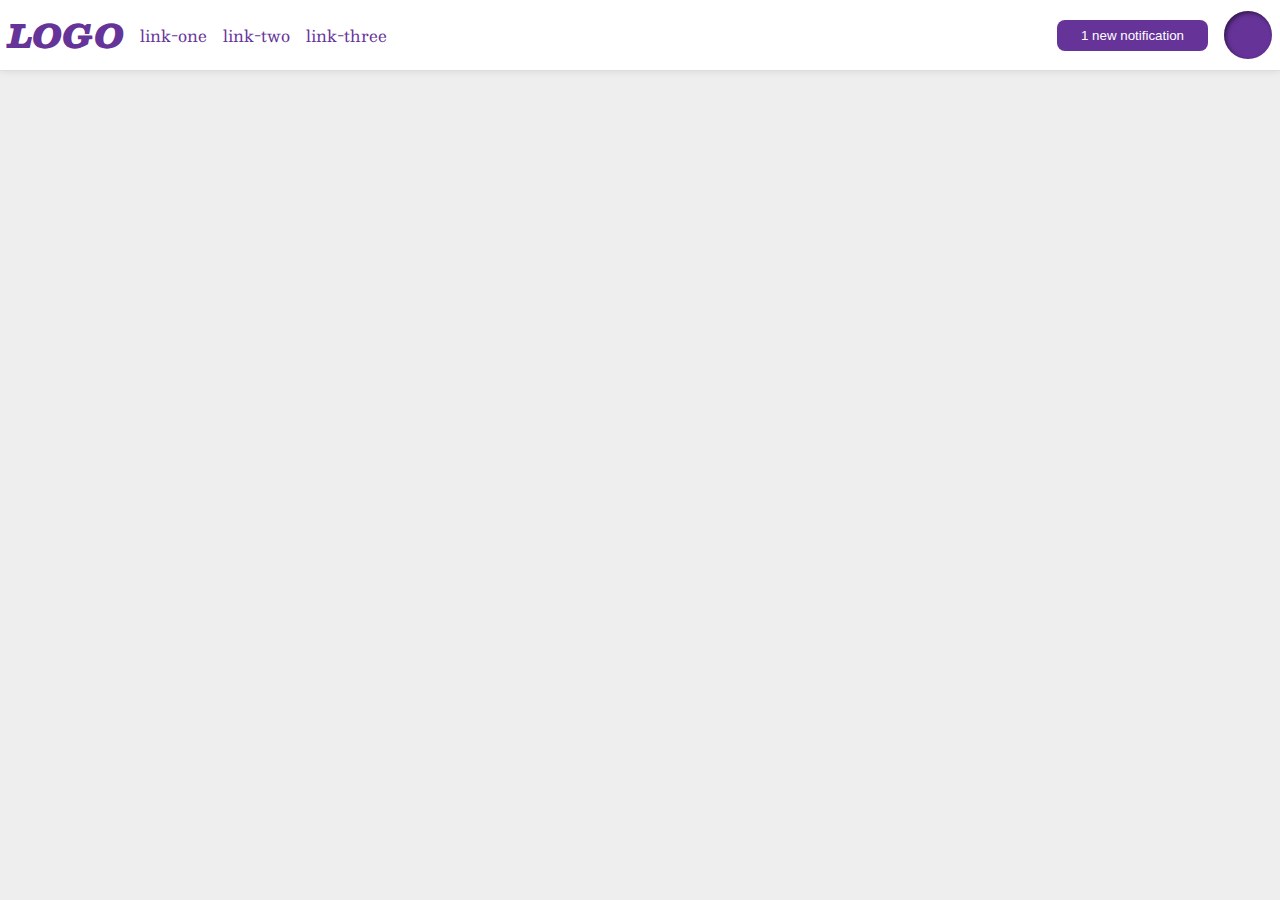
<file: flex/03-flex-header-2/index.html>
<!DOCTYPE html>
<html lang="en">
  <head>
    <meta charset="UTF-8">
    <meta http-equiv="X-UA-Compatible" content="IE=edge">
    <meta name="viewport" content="width=device-width, initial-scale=1.0">
    <title>Flex Header 2</title>
    <link rel="stylesheet" href="style.css">
  </head>
  <body>
    <div class="header">
      <div class="left-items">
        <div class="logo">
          LOGO
        </div>
        <ul class="links">
          <li><a href="https://google.com">link-one</a></li>
          <li><a href="https://google.com">link-two</a></li>
          <li><a href="https://google.com">link-three</a></li>
        </ul>
      </div>
      <div class="right-items">
        <button class="notifications">
          1 new notification
        </button>
        <div class="profile-image"></div>
      </div>
    </div>
  </body>
</html>
</file>
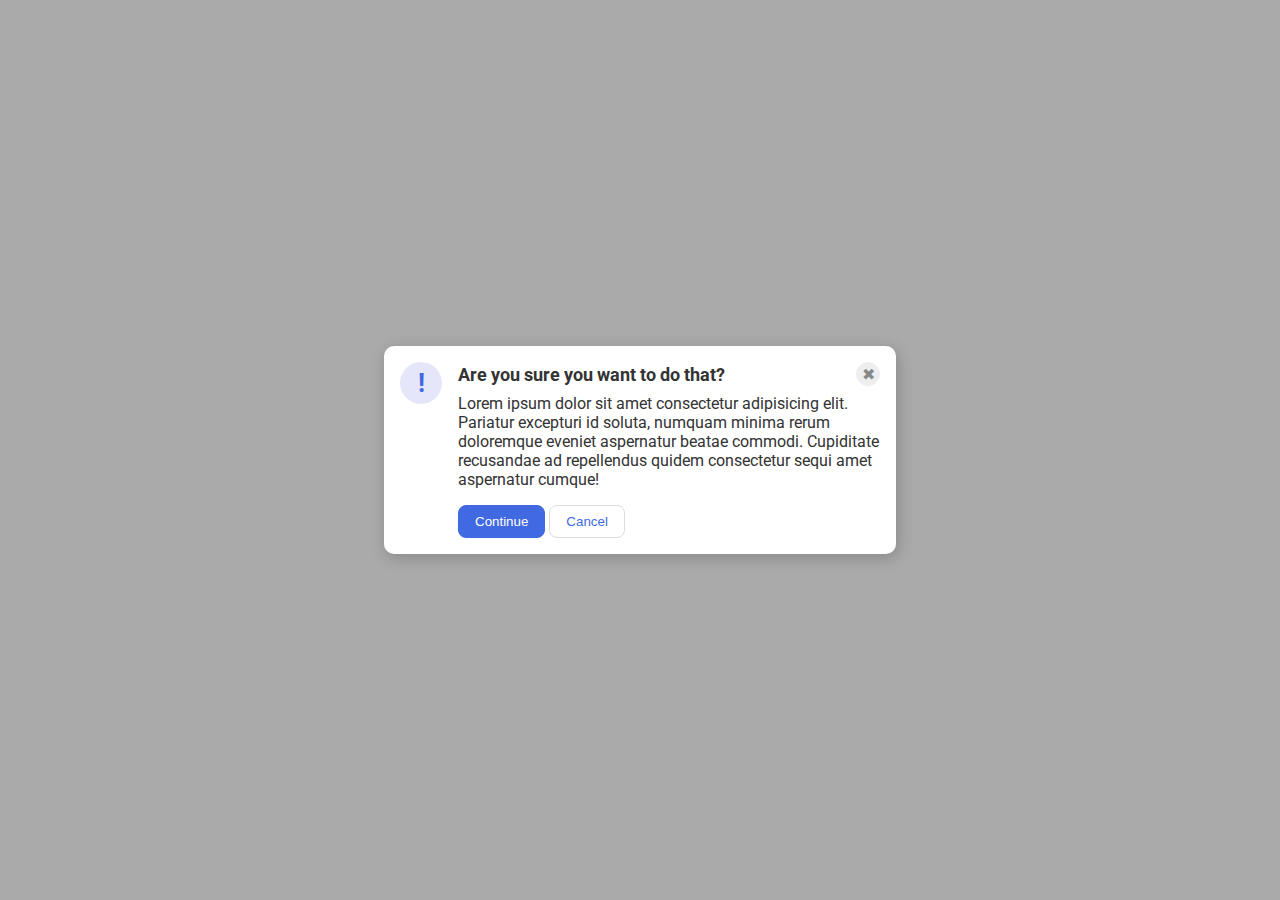
<file: flex/05-flex-modal/index.html>
<!DOCTYPE html>
<html lang="en">
  <head>
    <meta charset="UTF-8">
    <meta http-equiv="X-UA-Compatible" content="IE=edge">
    <meta name="viewport" content="width=device-width, initial-scale=1.0">
    <link rel="stylesheet" href="style.css">
    <title>Modal</title>
  </head>
  <body>
    <div class="modal">
      <div class="icon">!</div>
    <div>
      <div class="header">Are you sure you want to do that?
        <button class="close-button">✖</button></div>
      <div class="text">Lorem ipsum dolor sit amet consectetur adipisicing elit. Pariatur excepturi id soluta, numquam minima rerum doloremque eveniet aspernatur beatae commodi. Cupiditate recusandae ad repellendus quidem consectetur sequi amet aspernatur cumque!</div>
      <button class="continue">Continue</button>
      <button class="cancel">Cancel</button>
    </div>
    </div>
  </body>
</html>
</file>
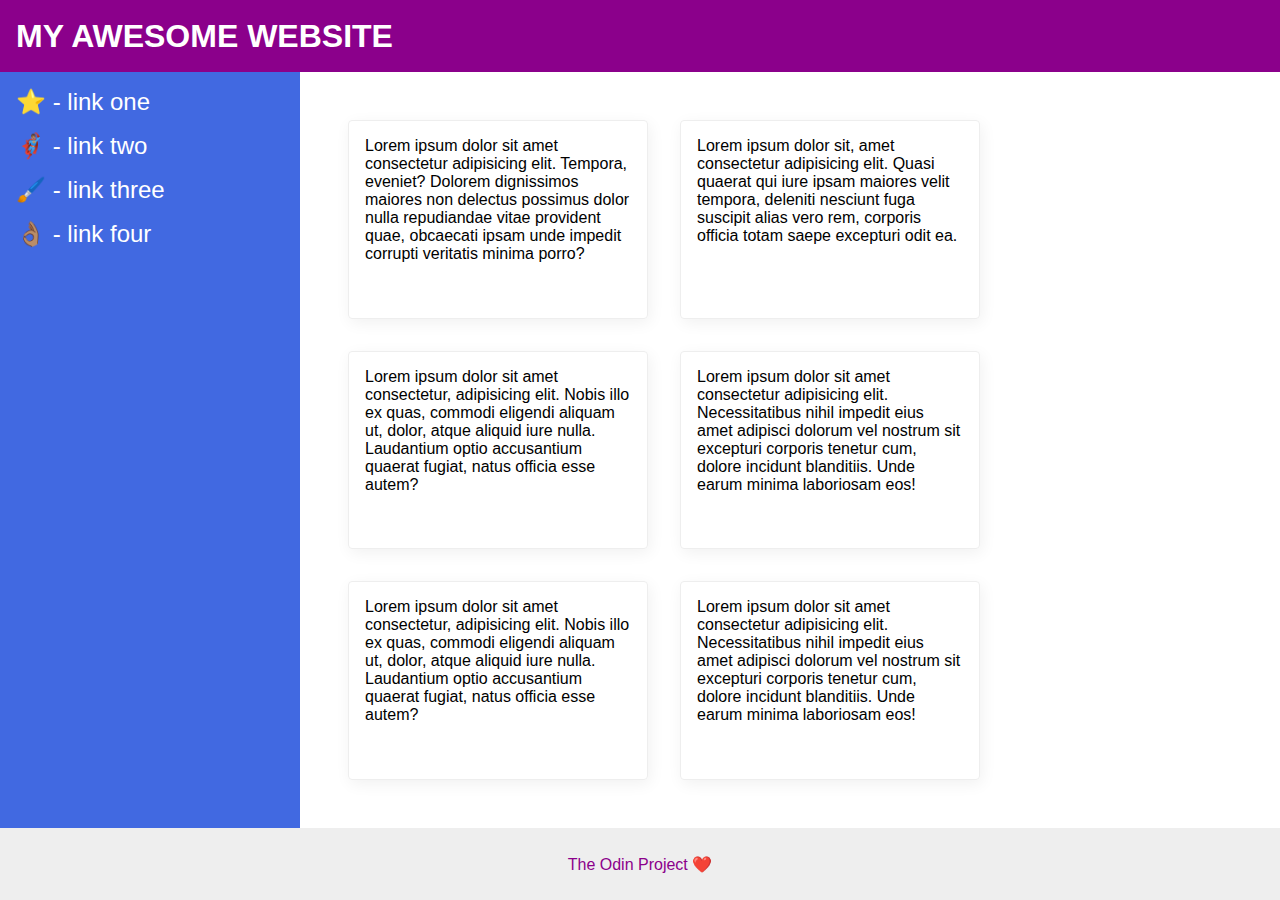
<file: flex/07-flex-layout-2/index.html>
<!DOCTYPE html>
<html lang="en">
  <head>
    <meta charset="UTF-8">
    <meta http-equiv="X-UA-Compatible" content="IE=edge">
    <meta name="viewport" content="width=device-width, initial-scale=1.0">
    <title>The Holy Grail</title>
    <link rel="stylesheet" href="style.css">
  </head>
  <body>
    <div class="header">
      MY AWESOME WEBSITE
    </div>
    
  <div class="content">  
    <div class="sidebar">
      <ul>
        <li><a href="#">⭐ - link one</a></li>
        <li><a href="#">🦸🏽‍♂️ - link two</a></li>
        <li><a href="#">🖌️ - link three</a></li>
        <li><a href="#">👌🏽 - link four</a></li>
      </ul>
    </div>
  <div class="cards-container">  
    <div class="card">Lorem ipsum dolor sit amet consectetur adipisicing elit. Tempora, eveniet? Dolorem dignissimos maiores non delectus possimus dolor nulla repudiandae vitae provident quae, obcaecati ipsam unde impedit corrupti veritatis minima porro?</div>
    <div class="card">Lorem ipsum dolor sit, amet consectetur adipisicing elit. Quasi quaerat qui iure ipsam maiores velit tempora, deleniti nesciunt fuga suscipit alias vero rem, corporis officia totam saepe excepturi odit ea.</div>
    <div class="card">Lorem ipsum dolor sit amet consectetur, adipisicing elit. Nobis illo ex quas, commodi eligendi aliquam ut, dolor, atque aliquid iure nulla. Laudantium optio accusantium quaerat fugiat, natus officia esse autem?</div>
    <div class="card">Lorem ipsum dolor sit amet consectetur adipisicing elit. Necessitatibus nihil impedit eius amet adipisci dolorum vel nostrum sit excepturi corporis tenetur cum, dolore incidunt blanditiis. Unde earum minima laboriosam eos!</div>
    <div class="card">Lorem ipsum dolor sit amet consectetur, adipisicing elit. Nobis illo ex quas, commodi eligendi aliquam ut, dolor, atque aliquid iure nulla. Laudantium optio accusantium quaerat fugiat, natus officia esse autem?</div>
    <div class="card">Lorem ipsum dolor sit amet consectetur adipisicing elit. Necessitatibus nihil impedit eius amet adipisci dolorum vel nostrum sit excepturi corporis tenetur cum, dolore incidunt blanditiis. Unde earum minima laboriosam eos!</div>
  </div>
  </div>  

    <div class="footer">
      The Odin Project ❤️
    </div>
  </body>
</html>
</file>
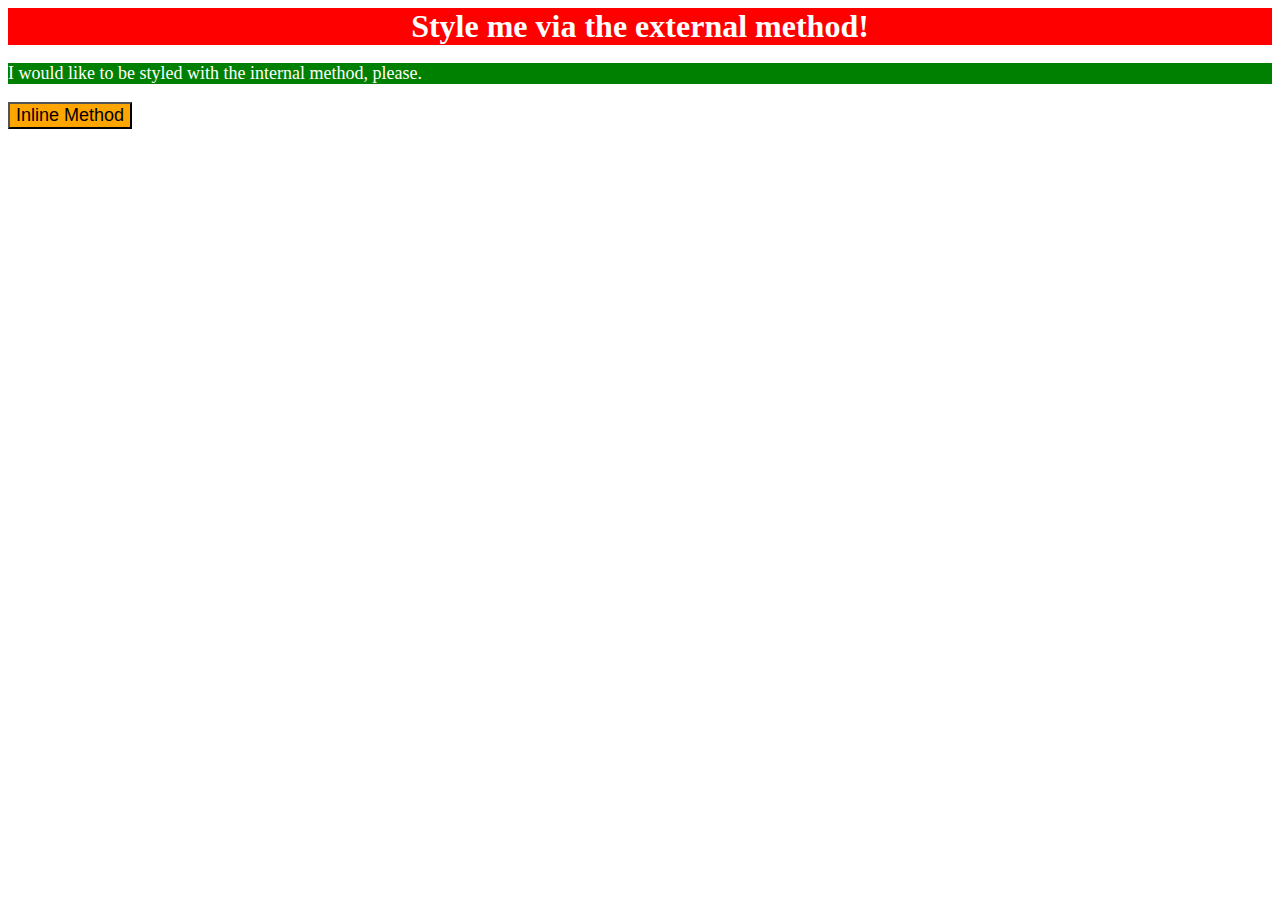
<file: foundations/01-css-methods/index.html>
<!DOCTYPE html>
<html lang="en">
  <head>
    <meta charset="UTF-8">
    <meta http-equiv="X-UA-Compatible" content="IE=edge">
    <meta name="viewport" content="width=device-width, initial-scale=1.0">
    <title>Methods for Adding CSS</title>
    <link rel="stylesheet" href="styles.css">
    <style>
      p {
        background-color: green;
        color: white;
        font-size: 18px;
      }
    </style>
  </head>
  <body>
    <div>Style me via the external method!</div>
    <p>I would like to be styled with the internal method, please.</p>
    <button style="background-color: orange; font-size: 18px;">Inline Method</button>
  </body>
</html>
</file>
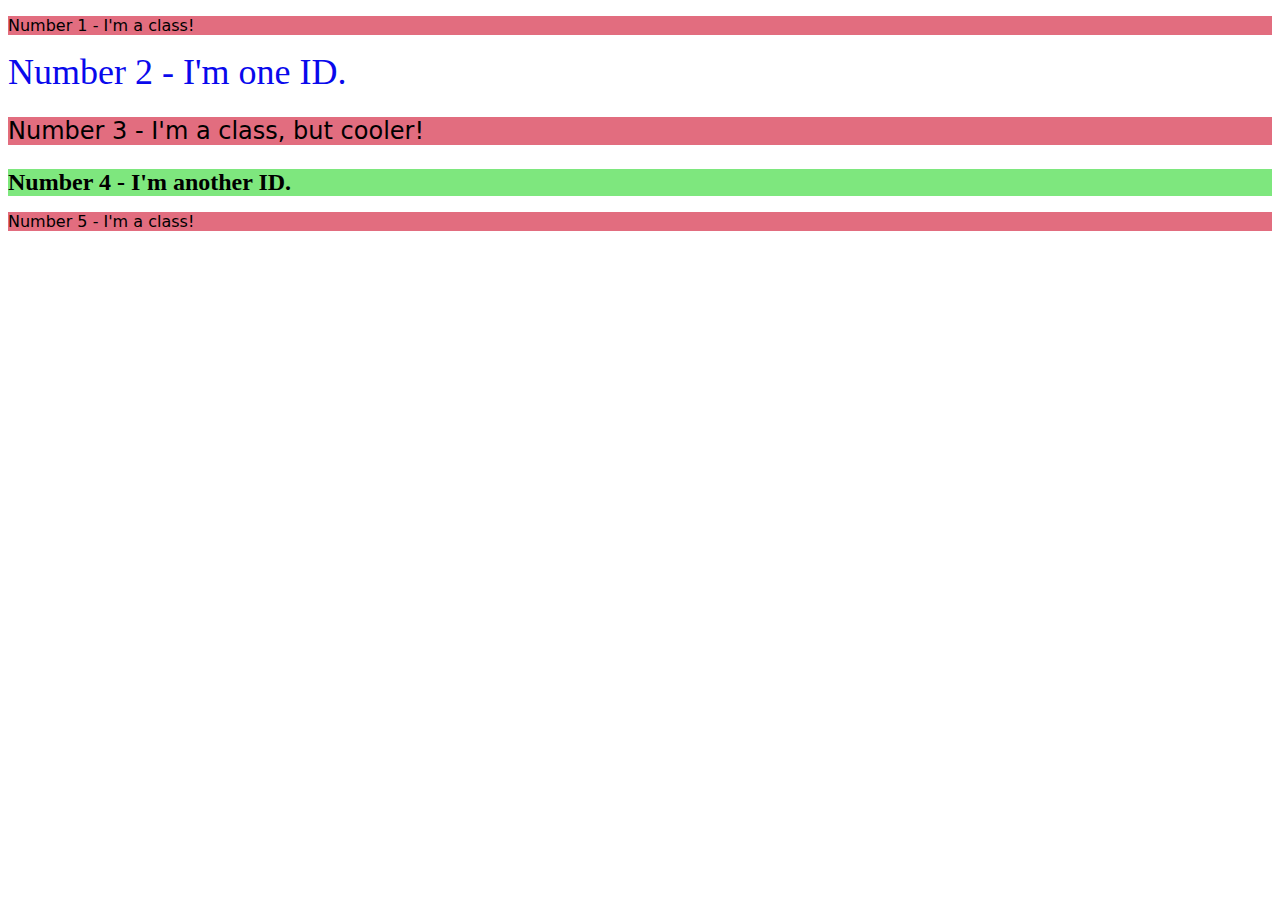
<file: foundations/02-class-id-selectors/index.html>
<!DOCTYPE html>
<html lang="en">
  <head>
    <meta charset="UTF-8">
    <meta http-equiv="X-UA-Compatible" content="IE=edge">
    <meta name="viewport" content="width=device-width, initial-scale=1.0">
    <title>Class and ID Selectors</title>
    <link rel="stylesheet" href="style.css">
  </head>
  <body>
    <p class="odd">Number 1 - I'm a class!</p>
    <div id="two">Number 2 - I'm one ID.</div>
    <p class="odd three">Number 3 - I'm a class, but cooler!</p>
    <div id="four">Number 4 - I'm another ID.</div>
    <p class="odd">Number 5 - I'm a class!</p>
  </body>
</html>
</file>
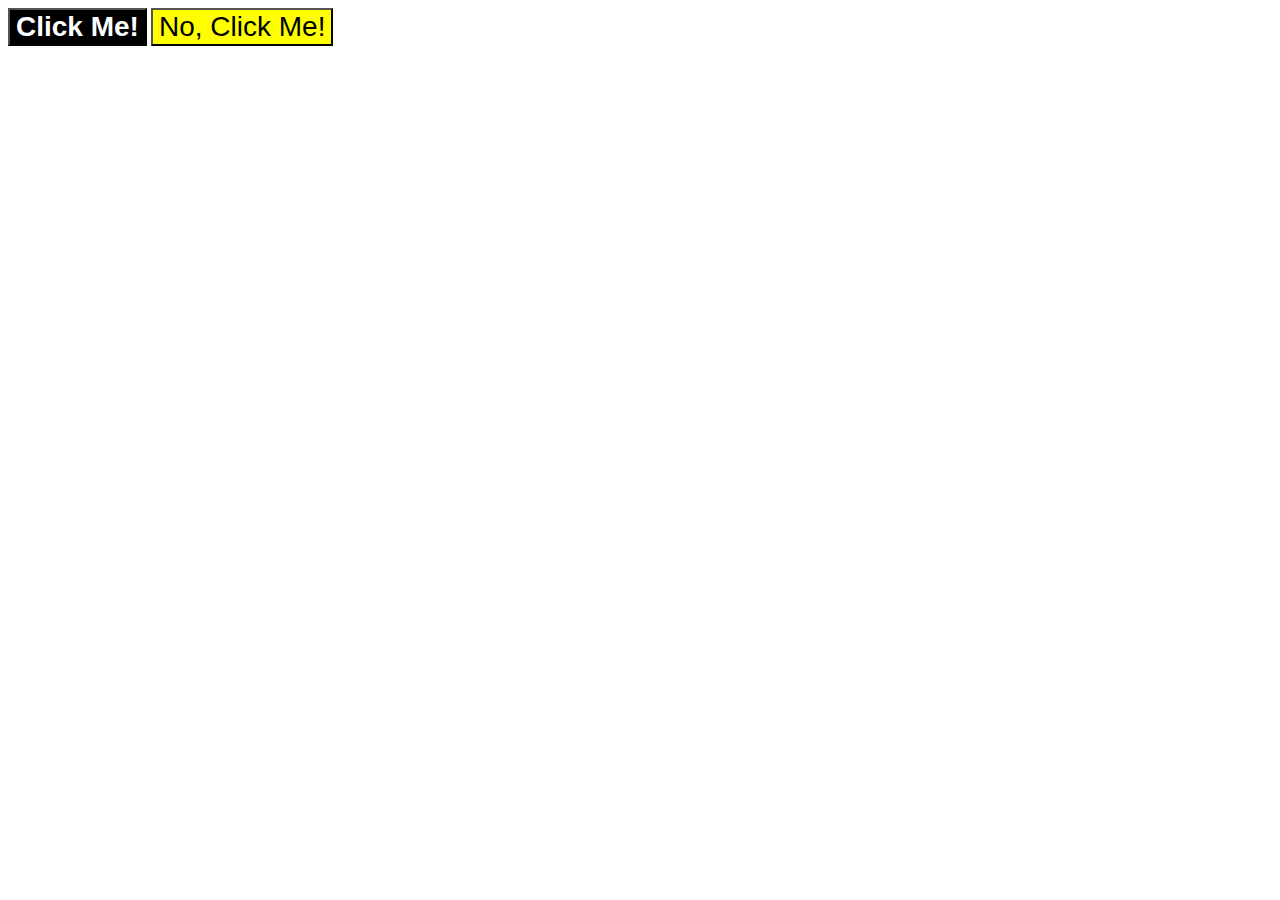
<file: foundations/03-grouping-selectors/index.html>
<!DOCTYPE html>
<html lang="en">
  <head>
    <meta charset="UTF-8">
    <meta http-equiv="X-UA-Compatible" content="IE=edge">
    <meta name="viewport" content="width=device-width, initial-scale=1.0">
    <title>Grouping Selectors</title>
    <link rel="stylesheet" href="style.css">
  </head>
  <body>
    <button class="one">Click Me!</button>
    <button class="two">No, Click Me!</button>
  </body>
</html>
</file>
<file: flex/03-flex-header-2/style.css>
/* this is some magical font-importing.  
you'll learn about it later. */
@import url('https://fonts.googleapis.com/css2?family=Besley:ital,wght@0,400;1,900&display=swap');

* {
  margin: 0;
  padding: 0;
}

body {
  margin: 0;
  background: #eee;
  font-family: Besley, serif;
}

.header {
  background: white;
  border-bottom: 1px solid #ddd;
  box-shadow: 0 0 8px rgba(0,0,0,.1);
  display: flex;
  justify-content: space-between;
  padding: 8px;
}

.profile-image {
  background: rebeccapurple;
  box-shadow: inset 2px 2px 4px rgba(0,0,0,.5);
  border-radius: 50%;
  width: 48px;
  height: 48px;
}

.logo {
  color: rebeccapurple;
  font-size: 32px;
  font-weight: 900;
  font-style: italic;
}

button {
  border: none;
  border-radius: 8px;
  background: rebeccapurple;
  color: white;
  padding: 8px 24px;
}

a {
  /* this removes the line under our links */
  text-decoration: none;
  color: rebeccapurple;
}

ul {
  list-style-type: none;
  display: flex;
  gap: 16px;
}

.left-items, .right-items {
  display: flex;
  gap: 16px;
  align-items: center;
}
</file>
<file: flex/05-flex-modal/style.css>
@import url('https://fonts.googleapis.com/css2?family=Roboto:wght@400;700&display=swap');

html, body {
  height: 100%;
}

body {
  font-family: Roboto, sans-serif;
  margin: 0;
  background: #aaa;
  color: #333;
  /* I'll give you this one for free lol */
  display: flex;
  align-items: center;
  justify-content: center;
}

.modal {
  background: white;
  width: 480px;
  border-radius: 10px;
  box-shadow: 2px 4px 16px rgba(0,0,0,.2);
  display: flex;
  padding: 16px;
  gap: 16px;
}

.header {
  font-weight: bold;
  font-size: 18px;
  margin-bottom: 8px;
  display: flex;
  justify-content: space-between;
  align-items: center;
}

.icon {
  color: royalblue;
  font-size: 26px;
  font-weight: 700;
  background: lavender;
  width: 42px;
  height: 42px;
  border-radius: 50%;
  display: flex;
  align-items: center;
  justify-content: center;
  flex-shrink: 0;
}

.text {
  margin-bottom: 16px;
}

.close-button {
  background: #eee;
  border-radius: 50%;
  color: #888;
  font-weight: 400;
  font-size: 16px;
  height: 24px;
  width: 24px;
  display: flex;
  align-items: center;
  justify-content: center;
  border: 1px solid #eee;
  padding: 0;
}

button {
  cursor: pointer;
  padding: 8px 16px;
  border-radius: 8px;
}

button.continue {
  background: royalblue;
  border: 1px solid royalblue;
  color: white;
}

button.cancel {
  background: white;
  border: 1px solid #ddd;
  color: royalblue;
}
</file>
<file: flex/07-flex-layout-2/style.css>
* {
  margin: 0;
  padding: 0;
  box-sizing: border-box;
}

body {
  font-family: -apple-system, BlinkMacSystemFont, 'Segoe UI', Roboto, Oxygen, Ubuntu, Cantarell, 'Open Sans', 'Helvetica Neue', sans-serif;
  margin: 0;
  min-height: 100vh;
  display: flex;
  flex-direction: column;
}

.header {
  height: 72px;
  background: darkmagenta;
  color: white;
  display: flex;
  align-items: center;
  font-weight: 900;
  font-size: 32px;
  padding: 16px;
}

.footer {
  height: 72px;
  background: #eee;
  color: darkmagenta;
  display: flex;
  justify-content: center;
  align-items: center;
}

.sidebar {
  width: 300px;
  background: royalblue;
  box-sizing: border-box;
  padding: 16px;
  flex-shrink: 0;
}

.card {
  border: 1px solid #eee;
  box-shadow: 2px 4px 16px rgba(0,0,0,.06);
  border-radius: 4px;
  width: 300px;
  padding: 16px;
}

.content {
  display: flex;
  flex: 1;
}

.cards-container {
  display: flex;
  flex-wrap: wrap;
  padding: 48px;
  /* justify-content: space-around; */
/* aesthetic option */
  gap: 32px;
}

a {
  text-decoration: none;
  color: white;
  font-size: 24px;
}

.sidebar ul {
  display: flex;
  flex-direction: column;
  gap: 16px;
  list-style: none;
}
</file>
<file: foundations/01-css-methods/styles.css>
div {
    background-color: red;
    color: white;
    font-size: 32px;
    text-align: center;
    font-weight: bold;
}
</file>
<file: foundations/02-class-id-selectors/style.css>
.odd {
    background-color: rgb(226, 109, 127);
    font-family: "Verdana", "DejaVu Sans", sans-serif;
}

#two {
    color: #0909ec;
    font-size: 36px;
}

.three,
#four {
    font-size: 24px;
}

#four {
    background-color: hsl(120, 68%, 70%);
    font-weight: bold;
}
</file>
<file: foundations/03-grouping-selectors/style.css>
.one {
    background-color: rgb(0, 0, 0);
    color: rgb(255, 255, 255);
    font-weight: bold;
}

.two {
    background-color: hsl(60, 100%, 50%);
}

.one,
.two {
    font-size: 28px;
    font-family: Helvetica, "Times New Roman", sans-serif;
}
</file>
